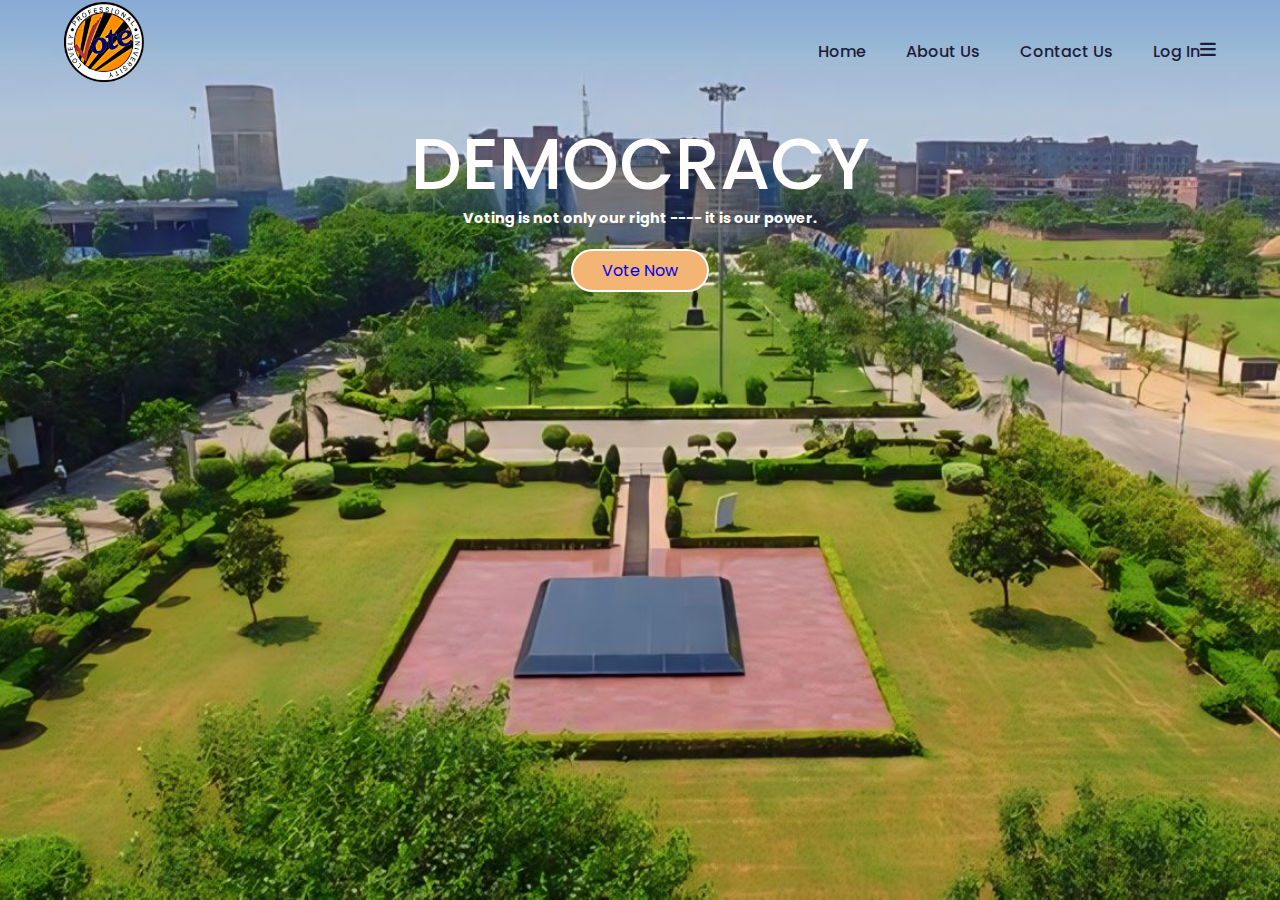
<file: index.html>
<!DOCTYPE html>
<html lang="en">
<head>
    <meta charset="UTF-8">
    <meta name="viewport" content="width=device-width, initial-scale=1.0">
    
    <link rel="stylesheet" href="https://cdnjs.cloudflare.com/ajax/libs/font-awesome/6.4.0/css/all.min.css"/>
    <script src="https://cdn.jsdelivr.net/npm/gsap@3.12.2/dist/gsap.min.js"></script>
    <link rel="stylesheet" href="style.css">
    <title>Voting Website</title>
</head>
<body>
    <header>
        <div class="logo">
            <img src="logo.png" height="80px" width="80px">
        </div>
        <nav>
            <ul class="menu">
                <li><a href="index.html">Home</a></li>
                <li><a href="about.html">About Us</a></li>
                <li><a href="contact.html">Contact Us</a></li>
                <li><a href="login.html">Log In</a></li>
            </ul>
            <i class="fa-solid fa-bars" id="toogle"></i>
        </nav>
    </header>

    <section class="home">
        <div class="home_content">
            <h1>Democracy</h1>
            <p>Voting is not only our right ---- it is our power.

            </p>
            <button><a href="newhome.html">Vote Now</a></button>
        </div>
        <div class="images">
            <div class="img-7"></div>
            <div class="img-6"></div>
            <div class="img-5"></div>
            <div class="img-4"></div>
            <div class="img-3"></div>
            <div class="img-2"></div>
            <div class="img-1"></div>
        </div>
    </section>
    <script>
        gsap.form('img-1', 1.2, {opacity:0, y:150, delay:0.6})
        gsap.form('h1', 1.2, {opacity:0, y:-80, delay:1.4})
        gsap.form('p', 1.2, {opacity:0, y:-80, delay:1.25})
        gsap.form('button', 1.2, {opacity:0, y:-80, delay:1})

        const menu = document.querySelector('.menu');
        const toogle = document.getElementById('toggle');

        toogle.onclick = function(){
            menu.classList.toggle('active')
        }
    </script>
</body>
</html>
</file>
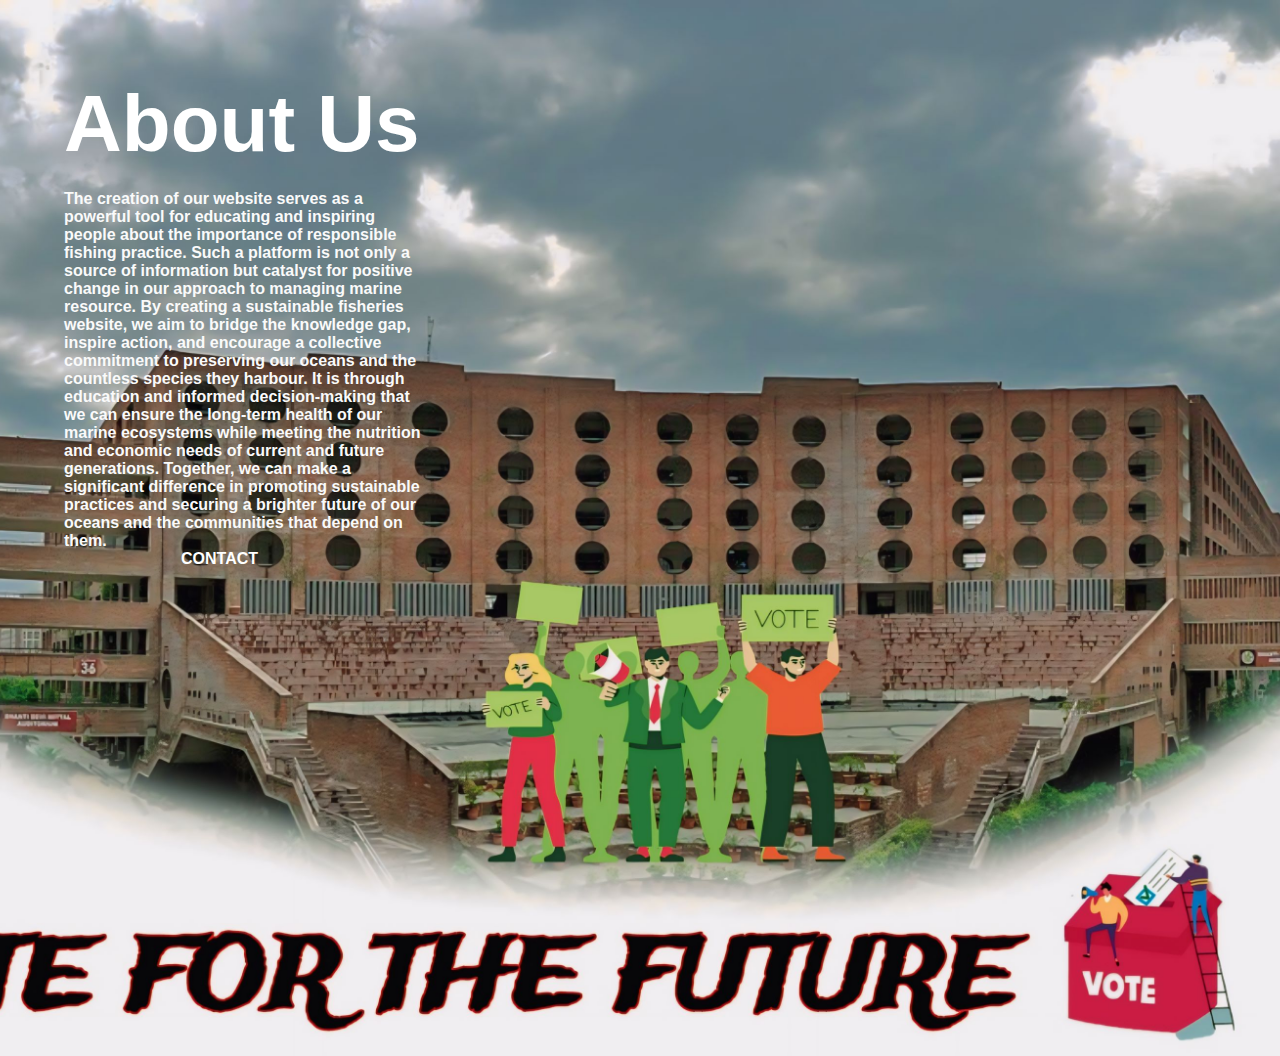
<file: about.html>
<!DOCTYPE html>
<html lang="en">
<head>
    <meta charset="UTF-8">
    <meta name="viewport" content="width=device-width, initial-scale=1.0">
    <title>About Us</title>
    <link rel="stylesheet" href="about.css">
</head>
<body>
    <section class="hero">
        <div class="main">
            <!-- <img src="Images/about us.jpg"> -->
        
            <div class="about">
                <h1>About Us</h1>
                <p>The creation of our website serves as a powerful tool for educating and inspiring
                    people about the importance of responsible fishing practice. Such a platform is not only a
                    source of information but catalyst for positive change in our approach to managing marine
                    resource.
                    By creating a sustainable fisheries website, we aim to bridge the knowledge gap, inspire
                    action, and encourage a collective commitment to preserving our oceans and the countless
                    species they harbour. It is through education and informed decision-making that we can
                    ensure the long-term health of our marine ecosystems while meeting the nutrition and
                    economic needs of current and future generations. Together, we can make a significant
                    difference in promoting sustainable practices and securing a brighter future of our oceans and
                    the communities that depend on them.
                </p>
                <!-- <button type="button"><a href="contact.html"></a>Contact</button> -->
                <a href="contact.html" class="button">CONTACT</a>
            </div>
        </div>
    </section>
</body>
</html>
</file>
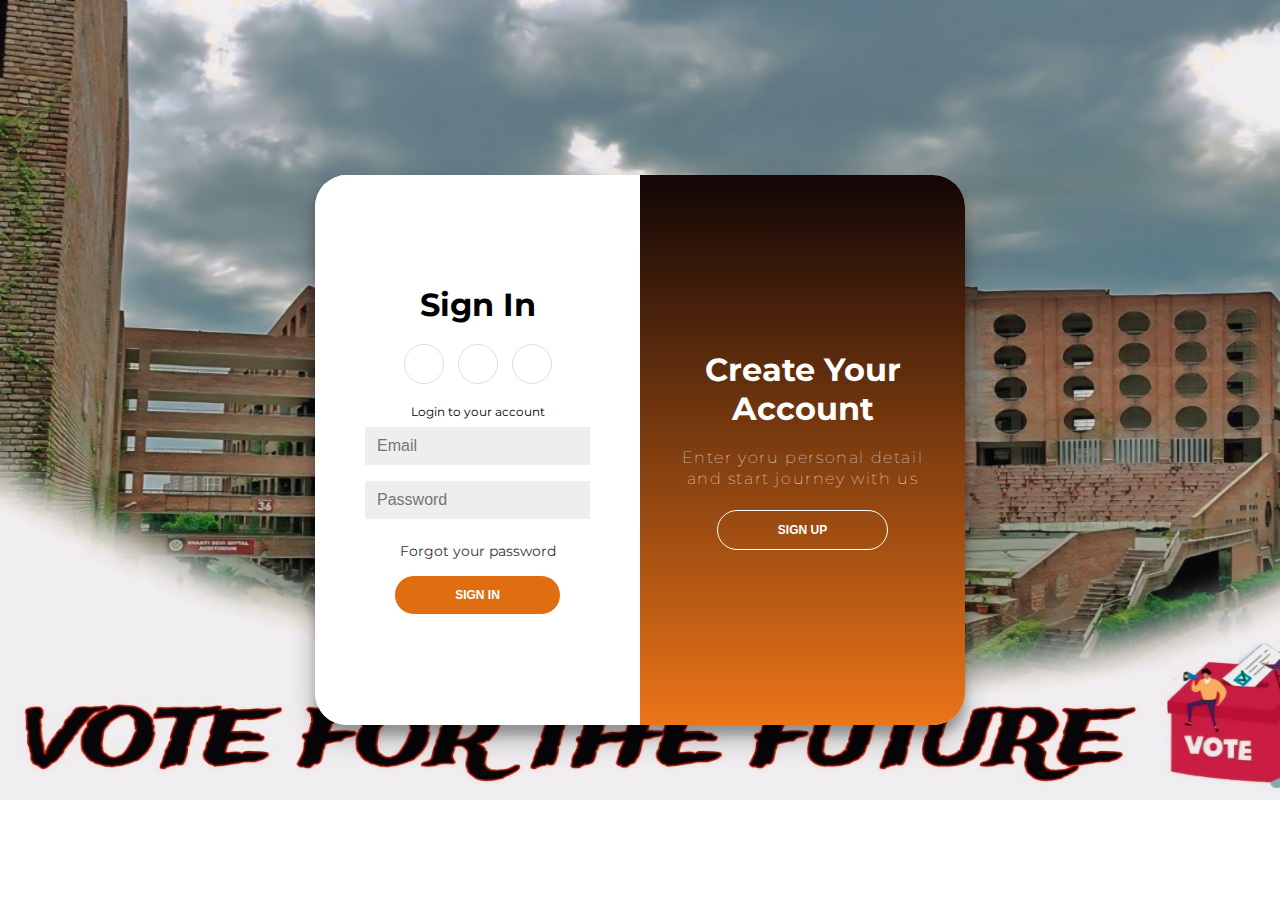
<file: login.html>
<!DOCTYPE html>
<html lang="en">
<head>
    <meta charset="UTF-8">
    <meta name="viewport" content="width=device-width, initial-scale=1.0">
    <title>Document</title>
    <link rel="stylesheet" href="https://use.fontawesome.com/releases/v5.15.4/css/all.css" integrity="sha384-DyZ88mC6Up2uqS4h/KRgHuoeGwBcD4Ng9SiP4dIRy0EXTlnuz47vAwmeGwVChigm" crossorigin="anonymous"/>
    <link rel="stylesheet" href="login.css">
</head>
<body>
    <div class="container" id = "container">
        
        <div class="form-container sign-up-container">
            <form action="#">
                <h1>Create An Account</h1>
                <div class="social-container">
                    <a href="#">
                        <i class="fab fa-facebook"></i>
                    </a>
                    <a href="#">
                        <i class="fab fa-instagram"></i>
                    </a>
                    <a href="#">
                        <i class="fab fa-github"></i>
                    </a>
                </div>
                <span>use your email for registration</span>
                <input type="text" placeholder="Name" />
                <input type="email" placeholder="Email" />
                <input type="password" placeholder="Password"/>
                <br>
                <button><a href="index.html"></a>Sign Up</button>
            </form>
        </div>
        <div class="form-container sign-in-container">
            <form action="index.html">
                <h1>Sign In</h1>
                <div class="social-container">
                    <a href="#">
                        <i class="fab fa-facebook"></i>
                    </a>
                    <a href="#">
                        <i class="fab fa-instagram"></i>
                    </a>
                    <a href="#">
                        <i class="fab fa-github"></i>
                    </a>
                </div>
                <span>Login to your account</span>
                <input type="email" placeholder="Email" />
                <input type="password" placeholder="Password"/>
                <a href="#">Forgot your password</a>
                <button>Sign In</button>
            </form>
        </div>
        <div class="overlay-container">
            <div class="overlay">
                <div class="overlay-panel overlay-left">
                    <h1>Have Already Account?</h1>
                    <p>To keep connect with us please login with your account here!</p>
                    <button class = "ghost" id = "signIn">Sign In</button>
                </div>
                <div class="overlay-panel overlay-right">
                    <h1>Create Your Account</h1>
                    <p>Enter yoru personal detail and start journey with us</p>
                    <button class = "ghost" id = "signUp">Sign Up</button>
                </div>
            </div>
        </div>
    </div>
    <script src = "login.js""></script>
</body>
</html>
</file>
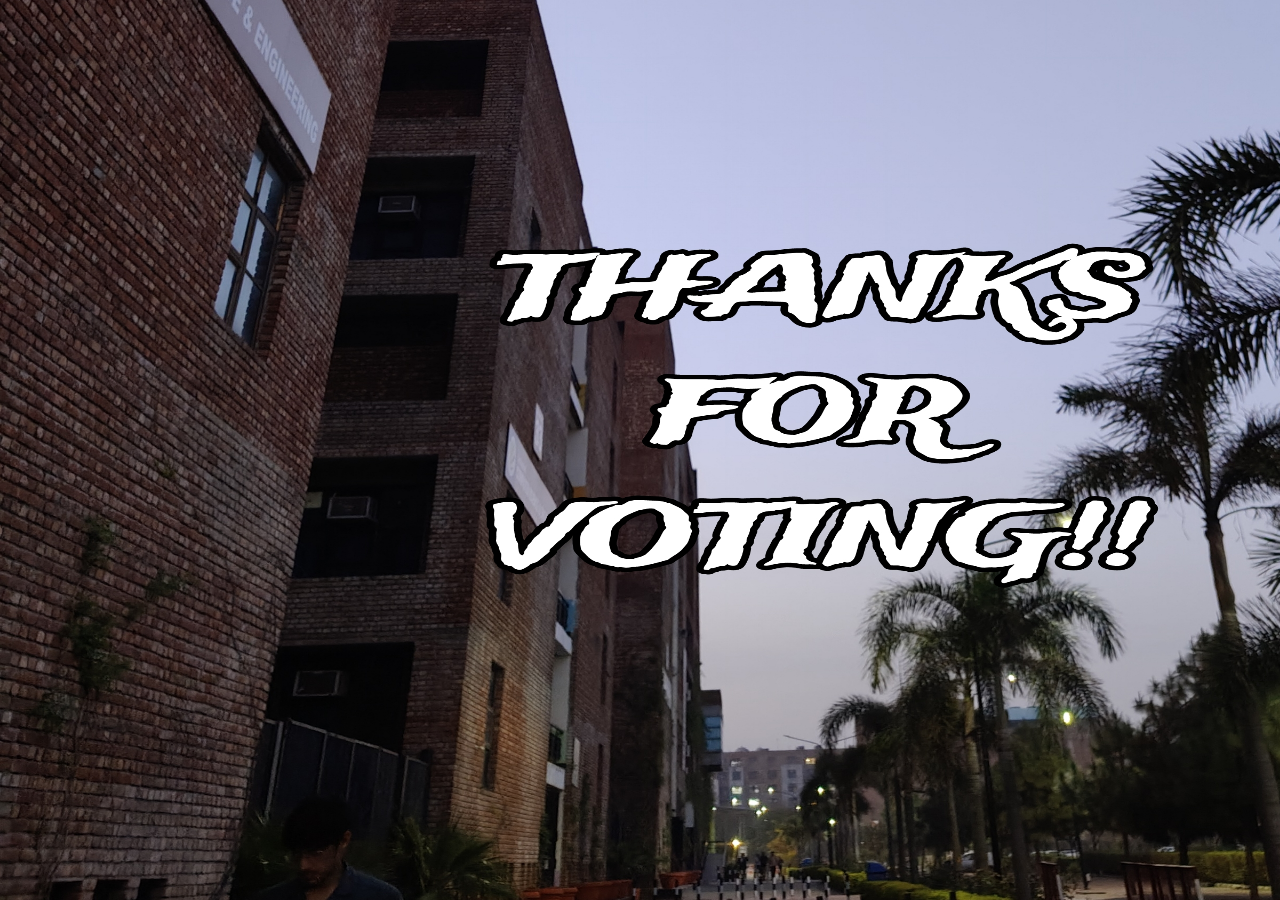
<file: votethanx.html>
<!DOCTYPE html>
<html lang="en">
<head>
    <meta charset="UTF-8">
    <meta http-equiv="X-UA-Compatible" content="IE=edge">
    <meta name="viewport" content="width=device-width, initial-scale=1.0">
    <title>Document</title>
    <link rel="stylesheet" href="votethanx.css">
</head>
<body>
    
    
</body>
</html>
</file>
<file: style.css>
@import url('https://fonts.googleapis.com/css2?family=Poppins:ital,wght@0,100;0,200;0,300;0,400;0,500;0,600;0,700;0,800;0,900;1,100;1,200;1,300;1,400;1,500;1,600;1,700;1,800;1,900&display=swap');

*
{
    margin: 0;
    padding: 0;
    box-sizing: border-box;
    list-style: none;
    text-decoration: none;
    font-family: "Poppins", sans-serif;
}

body{
    height: 100vh;
    overflow: hidden;
    min-width: 400px;
    background: #fc926b;
}

header
{
    display: flex;
    align-items: center;
    justify-content: flex-end;
    width: 100%;
    height: 100px;
    padding: 0 5%;
    color: #1d1d3a;
    font-size: 18px;
}

header .logo
{
    color: #1d1d3a;
    font-size: 2.5rem;
    font-weight: 700;
    text-transform: uppercase;
    margin-right: auto;
}

header nav
{
    display: flex;
    align-items: center;
}

header nav .menu{
    display: flex;
    align-items: center;
}

header nav .menu li a{

    position: relative;
    color: #1d1d3a;
    font-size: 1rem;
    font-weight: 500;
    margin-left: 40px;
    border-radius: 0.4rem;
    transition: color 0.4s ease;

}

header nav .menu li a:hover
{
    color: #fff;
}

header nav #toggle
{
    font-size: 1.3rem;
    margin-left: 120px;
    cursor: pointer;
}

.home
{
    padding: 0 5%;
    color: #1d1d3a;
    text-align: center;
    width: 700px;
    margin: 0 auto;
}

.home h1{
    text-transform: uppercase;
    font-size: 4.5rem;
    font-weight: 500;
    margin-top: 10px;
    color: #fffefd;
}

.home p
{
    font-size: 0.90rem;
    font-weight: 700;
    margin: -10px 0 20px;
    color: #fff;
}

.home button
{
    background: #f4b474;
    padding: 0.45rem 1.8rem;
    outline: none;
    border: 2px solid #fefeff;
    color: #ffffff;
    font-size: 1rem;
    cursor: pointer;
    border-radius: 2.5rem;
    transition: background 0.3s ease, color 0.3s ease;
    /* text-shadow: #1d1d3a; */
}

.home button:hover
{
    background: transparent;
    color: #f4f4f9;
}

.home .images .img-1,
.home .images .img-2,
.home .images .img-3,
.home .images .img-4,
.home .images .img-5,
.home .images .img-6,
.home .images .img-7

{
    width: 100%;
    height: 100vh;
    position: absolute;
    bottom: 0;
    left: 0;
    z-index: -10;
}

.home .images .img-1
{
    background: url(background.jpg);
    background-position: center;
    background-size: cover;
}
</file>
<file: about.css>
*{
    margin: 0;
    padding: 0;
    font-family: sans-serif;
    color : rgb(252, 253, 253);
}
.hero{
    width: 100%;
    height: 100vh;
    padding: 78px 0px;
    background-image: url(about.jpg);
    background-size: cover;
    background-position: center;
    position: relative;
    overflow: hidden;
}
/* .hero img{
    height: auto;
    width: 420px;
} */
.about{
     width: 360px;
}
.main{
    width: 1290px;
    max-width: 90%;
    margin: 0 auto;
    display: flex;
    align-items: center;
    /* justify-content: space-around; */
}
.about h1{
    color: rgb(255, 255, 255);
    font-size: 80px;
    text-transform: capitalize;
    margin-bottom: 20px;
}
.about p{
    color: rgb(250, 250, 250);
    font-weight: bold;
    padding-right: 0;
}
.button{
    color: white;
    text-decoration: none;
    border: 2px solid transparent;
    font-weight: bold;
    padding: 12px 15px;
    border-radius: 30px;
    cursor: pointer;
    transition: .4s;
    margin: 100px;
}
.button:hover{
    background: black;
    border: 2px solid black;
    cursor: pointer;
}
</file>
<file: login.css>
@import url('https://fonts.googleapis.com/css2?family=Montserrat:wght@400;700&display=swap');

* {
    box-sizing: border-box;
    margin: 0;
    padding: 0;
    /*background-image: url(Picsart_24-03-22_20-39-30-390.jpg);*/
    /*background-repeat: no-repeat;
    background-size: cover;*/ 
}

body{
    display: grid;
    place-items: center;
    font-family: 'Montserrat', sans-serif;
    height: 100vh;
}

h1{
    font-weight: bold;
    margin: 0;
    /* background-image: url(Picsart_24-03-22_20-39-30-390.jpg); */
}

p{
    font-size: 1em;
    font-weight: 100;
    line-height: 1.3em;
    letter-spacing: .1em;
    margin: 20px 0;
}

span{
    font-size: 12px;
}

button{
    border-radius: 2em;
    border: 1px solid #FFF;
    background: #e06e11;
    color: #FFFFFF;
    font-size: 12px;
    font-weight: bold;
    padding: 1em 5em;
    text-transform: uppercase;
    transition: transform 80ms ease-in;
    cursor: pointer;
}

button:active{
    transform: scale(0.95);
}

button:focus{
    outline: none;
}

form {
    background-color: #FFFFFF;
    display: flex;
    align-items: center;
    justify-content: center;
    flex-direction: column;
    padding: 0 50px;
    height: 100%;
    text-align: center;
}

input {
    background-color: #eee;
    border: none;
    font-size: 16px;
    padding: 10px 12px;
    margin: 8px 0;
    width: 100%;
}

a {
    color: #333;
    font-size: 14px;
    text-decoration: none;
    margin: 15px 0;
}

button.ghost{
    background-color: transparent;
    border-color: #FFFFFF;
}

.container {
    background-color: #fff;
    border-radius: 2em;
    box-shadow: 0 14px 28px rgba(0,0,0,0.25), 0 10px 10px rgba(0,0,0,00.22);
    position: relative;
    overflow: hidden;
    width: 650px;
    max-width: 100%;
    min-height: 550px; 
}

.form-container{
    position: absolute;
    top: 0;
    height: 100%;
    transition: all 0.6s ease-in-out;
}

.sign-in-container{
    left: 0;
    width: 50%;
    z-index: 2;
}

.sign-up-container{
    left: 0;
    width: 50%;
    opacity: 0;
    z-index: 1;
}

.container.right-panel-active .sign-in-container{
    transform: translateX(100%);
}

.container.right-panel-active .sign-up-container{
    transform: translateX(100%);
    opacity: 1;
    z-index: 5;
    animation: show 0.6s;
}

@keyframes show {
    0%, 49.99% {
        opacity: 0;
        z-index: 1;
    }
    50%, 100%{
        opacity: 1;
        z-index: 5;
    }
}

.container.right-panel-active .overlay-container{
    transform: translateX(-100%);
}

.container.right-panel-active .overlay{
    transform: translateX(50%);
}

.container.right-panel-active .overlay-left{
    transform: translateX(0);
}

.container.right-panel-active .overlay-right{
    transform: translateX(20%);
}

.overlay-container{
    position: absolute;
    top: 0;
    left: 50%;
    width: 50%;
    height: 100%;
    overflow: hidden;
    transition: transform 0.6s ease-in-out;
    z-index: 100;
}

.overlay{
    background: #d8760c;
    /* background: -webkit-linear-gradient(20deg, #34a0a4, #168aad); */
    /* background: linear-gradient(0deg, #34a0a4, #168aad); */
    background: -webkit-linear-gradient(20deg, #e4a540, #05b516);
    background: linear-gradient(0deg, #ec7418, #120606);
    background-repeat: no-repeat;
    background-size: cover;
    background-position: 0 0;
    color: #FFFFFF;
    position: relative;
    left: -100%;
    height: 100%;
    width: 200%;
    transform: translateX(0);
    transition: transform 0.6s ease-in-out;
}

.overlay-panel {
    position: absolute;
    display: flex;
    align-items: center;
    justify-content: center;
    flex-direction: column;
    padding: 0 40px;
    text-align: center;
    top: 0;
    height: 100%;
    width: 50%;
    transform: translateX(0);
    transition: transform 0.6s ease-in-out;
}

.overlay-left{
    transform: translateX(-20%);
}

.overlay-right{
    right: 0;
    transform: translateX(0);
}

.social-container{
    margin: 20px 0;
}

.social-container a{
    border: 1px solid #DDDDDD;
    border-radius: 50%;
    display: inline-flex;
    justify-content: center;
    align-items: center;
    margin: 0 5px;
    height: 40px;
    width: 40px;
}

body{
    background-image: url(back.jpg);
    background-repeat: no-repeat;
    background-size: 1550px 800px;
}
</file>
<file: votethanx.css>
body{
    background-image: url(Picsart_24-03-22_23-09-35-767.jpg);
    background-size: 1600px 900px;
    background-repeat: no-repeat;
}
</file>
